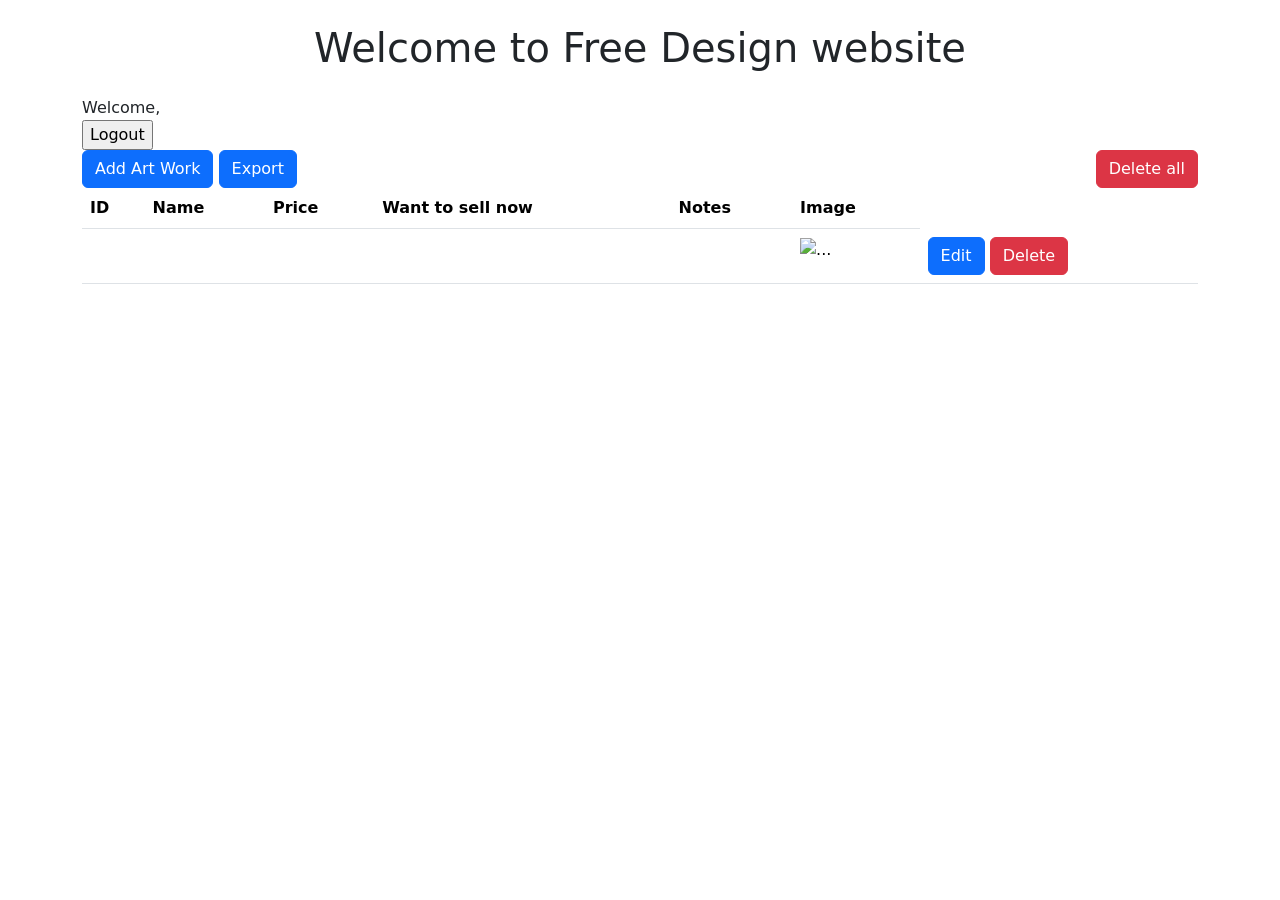
<file: src/main/resources/templates/artworks/index.html>
<!doctype html>
<html lang="en" xmlns:th="http://www.w3.org/1999/xhtml">
<html xmlns:th="http://www.thymeleaf.org"
      xmlns:sec="https://www.thymeleaf.org/thymeleaf-extras-springsecurity6">
<head>
    <meta charset="utf-8">
    <meta name="viewport" content="width=device-width, initial-scale=1">
    <title>Free Design</title>
    <link href="https://cdn.jsdelivr.net/npm/bootstrap@5.2.3/dist/css/bootstrap.min.css" rel="stylesheet"
          integrity="sha384-rbsA2VBKQhggwzxH7pPCaAqO46MgnOM80zW1RWuH61DGLwZJEdK2Kadq2F9CUG65" crossorigin="anonymous">
</head>
<body>
<div class="container">

    <h1 class="text-center my-4">Welcome to Free Design website</h1>
    <div sec:authorize="isAuthenticated()">
        Welcome, <span sec:authentication="name"/>
    </div>
    <form th:action="@{/logout}" method="post">
        <input type="submit" value="Logout"/>
    </form>

    <!-- Button trigger delete all modal -->
    <button type="button" th:disabled="${artworks.empty}" class="btn btn-danger float-end" data-bs-toggle="modal"
            data-bs-target="#deleteAllModal">
        Delete all
    </button>

    <!-- Delete All Modal -->
    <div class="modal fade bd-example-modal-sm" id="deleteAllModal" tabindex="-1" aria-labelledby="deleteAllModalLabel"
         aria-hidden="true">
        <div class="modal-dialog modal-dialog-centered modal-sm">
            <div class="modal-content">
                <div class="modal-header">
                    <h1 class="modal-title fs-5" id="deleteAllModalLabel">Delete all created Art Works?</h1>
                    <button id="closeDeleteAll" type="button" class="btn-close" data-bs-dismiss="modal"
                            aria-label="Close"></button>
                </div>
                <div class="modal-body">
                    <a class="btn btn-primary text-right" th:href="@{/artworks/deleteAll}">Proceed</a>
                    <a class="btn btn-secondary text-right" data-bs-dismiss="modal">Close</a>
                </div>
            </div>
        </div>
    </div>
    <a class="btn btn-primary" href="/artworks/create">Add Art Work</a>

    <!-- Button trigger export modal -->
    <button type="button" class="btn btn-primary" data-bs-toggle="modal" data-bs-target="#exportModal">
        Export
    </button>

    <!-- Export Modal -->
    <div class="modal fade" id="exportModal" tabindex="-1" aria-labelledby="exportModalLabel" aria-hidden="true">
        <div class="modal-dialog modal-dialog-centered">
            <div class="modal-content">
                <div class="modal-header">
                    <h1 class="modal-title fs-5" id="exportModalLabel">Export Created Art Works</h1>
                    <button id="close" type="button" class="btn-close" data-bs-dismiss="modal" aria-label="Close"></button>
                </div>
                <div class="modal-body">
                    <a class="btn btn-primary text-right" th:href="@{/artworks/export(exportId='xlsx')}">Export to Excel</a>
                    <a class="btn btn-primary text-right" th:href="@{/artworks/export(exportId='csv')}">Export to CSV</a>
                </div>
            </div>
        </div>
    </div>

    <table class="table">
        <thead>
        <tr>
            <th>ID</th>
            <th>Name</th>
            <th>Price</th>
            <th>Want to sell now</th>
            <th>Notes</th>
            <th>Image</th>
        </tr>
        </thead>
        <tbody>
        <tr th:each="artwork : ${artworks}">
            <td th:text="${artwork.id}"></td>
            <td th:text="${artwork.name}"></td>
            <td th:text="@{${artwork.price} + '$'}"></td>
            <td th:text="${artwork.wantToSell} ? 'Yes' : 'No'"></td>
            <td th:text="${artwork.notes}"></td>
            <td>
                <img th:src="@{'/images/' + ${artwork.imageFileName}}"
                     alt="..." width="100" height="100">
            </td>
            <td style="white-space:nowrap">
                <a class="btn btn-primary"
                   th:href="@{/artworks/edit(id=${artwork.id})}">Edit</a>

                <!-- Button trigger delete modal -->
                <button type="button" class="btn btn-danger" data-bs-toggle="modal"
                        th:attr="data-bs-target='#delete-modal'+${artwork.id}">
                    Delete
                </button>

                <!-- Delete Modal -->
                <div class="modal fade bd-example-modal-sm" th:id="delete-modal+${artwork.id}" tabindex="-1"
                     aria-labelledby="deleteModalLabel"
                     aria-hidden="true">
                    <div class="modal-dialog modal-dialog-centered modal-sm">
                        <div class="modal-content">
                            <div class="modal-header">
                                <h1 class="modal-title fs-5">Delete this artwork?</h1>
                                <button type="button" class="btn-close" data-bs-dismiss="modal" aria-label="Close"></button>
                            </div>
                            <div style="margin-left: 20px">
                                <img th:src="@{'/images/' + ${artwork.imageFileName}}"
                                     alt="..." width="100" height="100">
                            </div>
                            <div class="modal-body">
                                <a class="btn btn-danger text-right"
                                   th:href="@{/artworks/delete(id=${artwork.id})}">Delete</a>
                                <a class="btn btn-secondary text-right" data-bs-dismiss="modal">Close</a>
                            </div>
                        </div>
                    </div>
                </div>
            </td>
        </tr>
        </tbody>
    </table>
</div>

<script src="https://cdn.jsdelivr.net/npm/bootstrap@5.2.3/dist/js/bootstrap.bundle.min.js"
        integrity="sha384-kenU1KFdBIe4zVF0s0G1M5b4hcpxyD9F7jL+jjXkk+Q2h455rYXK/7HAuoJl+0I4" crossorigin="anonymous"></script>
</body>
</html>
</file>
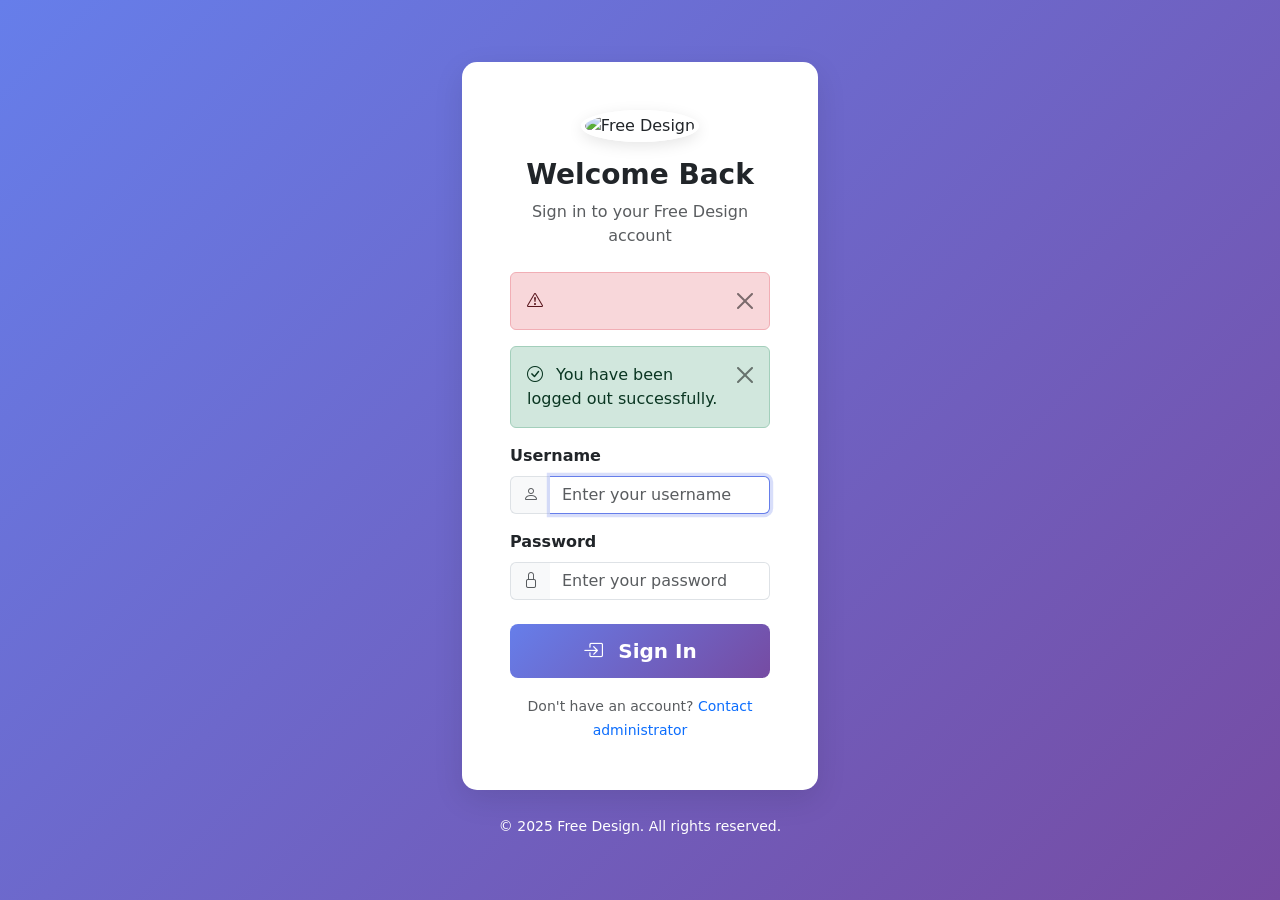
<file: src/main/resources/templates/login.html>
<!DOCTYPE html>
<html xmlns:th="http://www.thymeleaf.org">
<head>
    <meta charset="UTF-8">
    <meta name="viewport" content="width=device-width, initial-scale=1.0">
    <title>Login - Free Design</title>
    <link href="https://cdn.jsdelivr.net/npm/bootstrap@5.2.3/dist/css/bootstrap.min.css" rel="stylesheet">
    <link rel="stylesheet" href="https://cdn.jsdelivr.net/npm/bootstrap-icons@1.10.0/font/bootstrap-icons.css">
    <style>
        .login-container {
            min-height: 100vh;
            background: linear-gradient(135deg, #667eea 0%, #764ba2 100%);
        }
        .login-card {
            border: none;
            border-radius: 15px;
            box-shadow: 0 10px 30px rgba(0,0,0,0.1);
        }
        .logo {
            width: 120px;
            height: 120px;
            object-fit: cover;
            border-radius: 50%;
            border: 4px solid #fff;
            box-shadow: 0 4px 15px rgba(0,0,0,0.1);
        }
        .btn-login {
            background: linear-gradient(135deg, #667eea 0%, #764ba2 100%);
            border: none;
            padding: 12px 30px;
            font-weight: 600;
        }
        .form-control:focus {
            border-color: #667eea;
            box-shadow: 0 0 0 0.2rem rgba(102, 126, 234, 0.25);
        }
    </style>
</head>
<body>
<div class="login-container d-flex align-items-center justify-content-center">
    <div class="container">
        <div class="row justify-content-center">
            <div class="col-12 col-md-6 col-lg-4">
                <div class="card login-card">
                    <div class="card-body p-5">
                        <!-- Logo and Header -->
                        <div class="text-center mb-4">
                            <img th:src="@{/images/free-design-logo.jpg}" alt="Free Design" class="logo mb-3">
                            <h3 class="fw-bold text-dark">Welcome Back</h3>
                            <p class="text-muted">Sign in to your Free Design account</p>
                        </div>

                        <!-- Error Messages -->
                        <div th:if="${param.error}" class="alert alert-danger alert-dismissible fade show" role="alert">
                            <i class="bi bi-exclamation-triangle me-2"></i>
                            <span th:text="${session.SPRING_SECURITY_LAST_EXCEPTION?.message} ?: 'Invalid username or password'"></span>
                            <button type="button" class="btn-close" data-bs-dismiss="alert"></button>
                        </div>

                        <div th:if="${param.logout}" class="alert alert-success alert-dismissible fade show" role="alert">
                            <i class="bi bi-check-circle me-2"></i>
                            You have been logged out successfully.
                            <button type="button" class="btn-close" data-bs-dismiss="alert"></button>
                        </div>

                        <!-- Login Form -->
                        <form th:action="@{/login}" method="post">
                            <div class="mb-3">
                                <label class="form-label text-dark fw-semibold">Username</label>
                                <div class="input-group">
                                    <span class="input-group-text bg-light border-end-0">
                                        <i class="bi bi-person text-muted"></i>
                                    </span>
                                    <input type="text" name="username" class="form-control border-start-0"
                                           placeholder="Enter your username" required autofocus>
                                </div>
                            </div>

                            <div class="mb-4">
                                <label class="form-label text-dark fw-semibold">Password</label>
                                <div class="input-group">
                                    <span class="input-group-text bg-light border-end-0">
                                        <i class="bi bi-lock text-muted"></i>
                                    </span>
                                    <input type="password" name="password" class="form-control border-start-0"
                                           placeholder="Enter your password" required>
                                </div>
                            </div>

                            <div class="d-grid mb-3">
                                <button type="submit" class="btn btn-login text-white btn-lg">
                                    <i class="bi bi-box-arrow-in-right me-2"></i>
                                    Sign In
                                </button>
                            </div>

                            <!-- Demo Accounts Hint -->
                            <div class="text-center">
                                <small class="text-muted">
                                    Don't have an account?
                                    <a href="#" class="text-decoration-none">Contact administrator</a>
                                </small>
                            </div>
                        </form>
                    </div>
                </div>

                <!-- Footer -->
                <div class="text-center mt-4">
                    <small class="text-white">
                        &copy; 2025 Free Design. All rights reserved.
                    </small>
                </div>
            </div>
        </div>
    </div>
</div>

<script src="https://cdn.jsdelivr.net/npm/bootstrap@5.2.3/dist/js/bootstrap.bundle.min.js"></script>
</body>
</html>
</file>
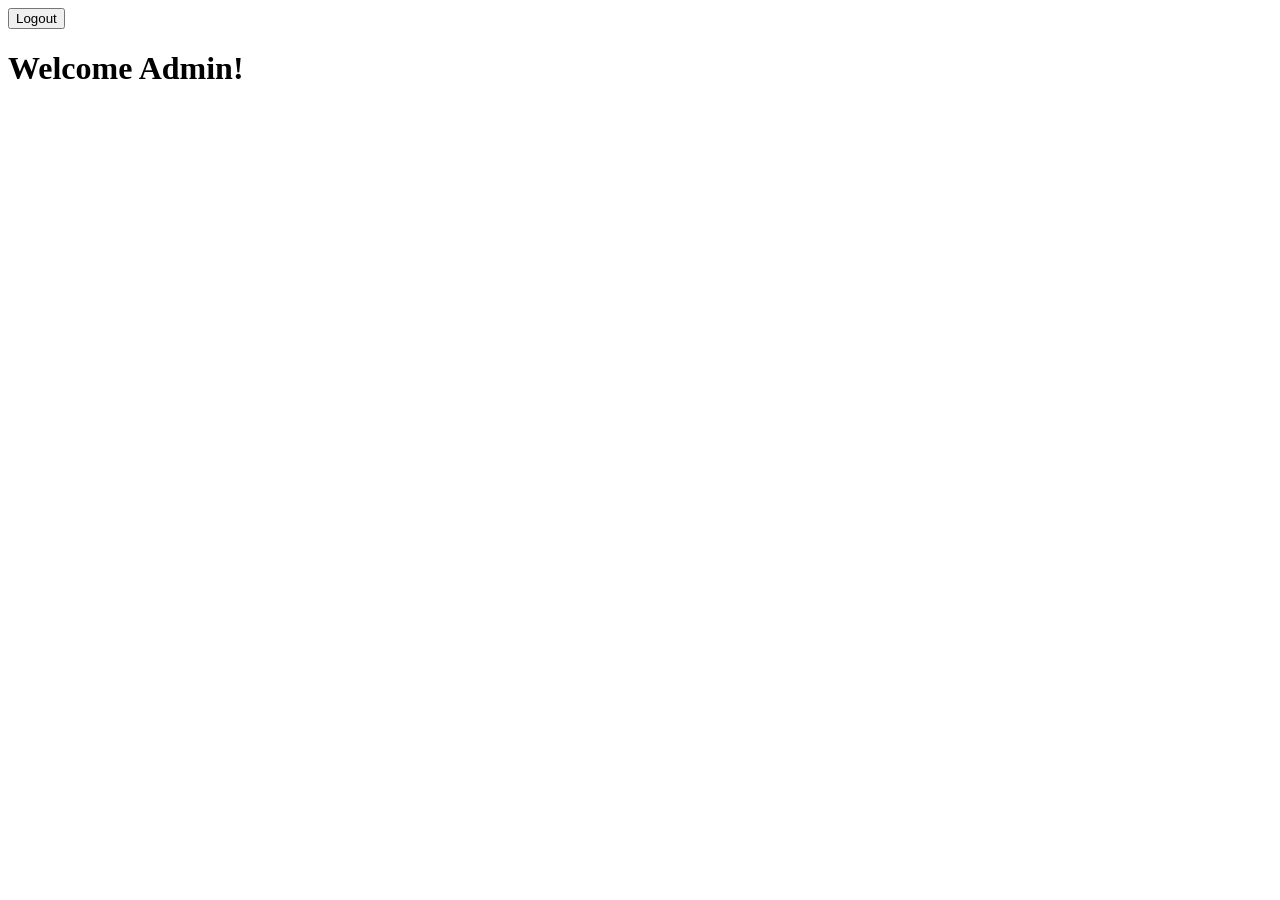
<file: src/main/resources/templates/admin/adminHome.html>
<html xmlns:th="http://www.thymeleaf.org">
<head>
    <title>Admin Home</title>
</head>
<body>
<form th:action="@{/logout}" method="post">
    <input type="submit" value="Logout"/>
</form>
<h1>Welcome Admin!</h1>
</body>
</html>
</file>
